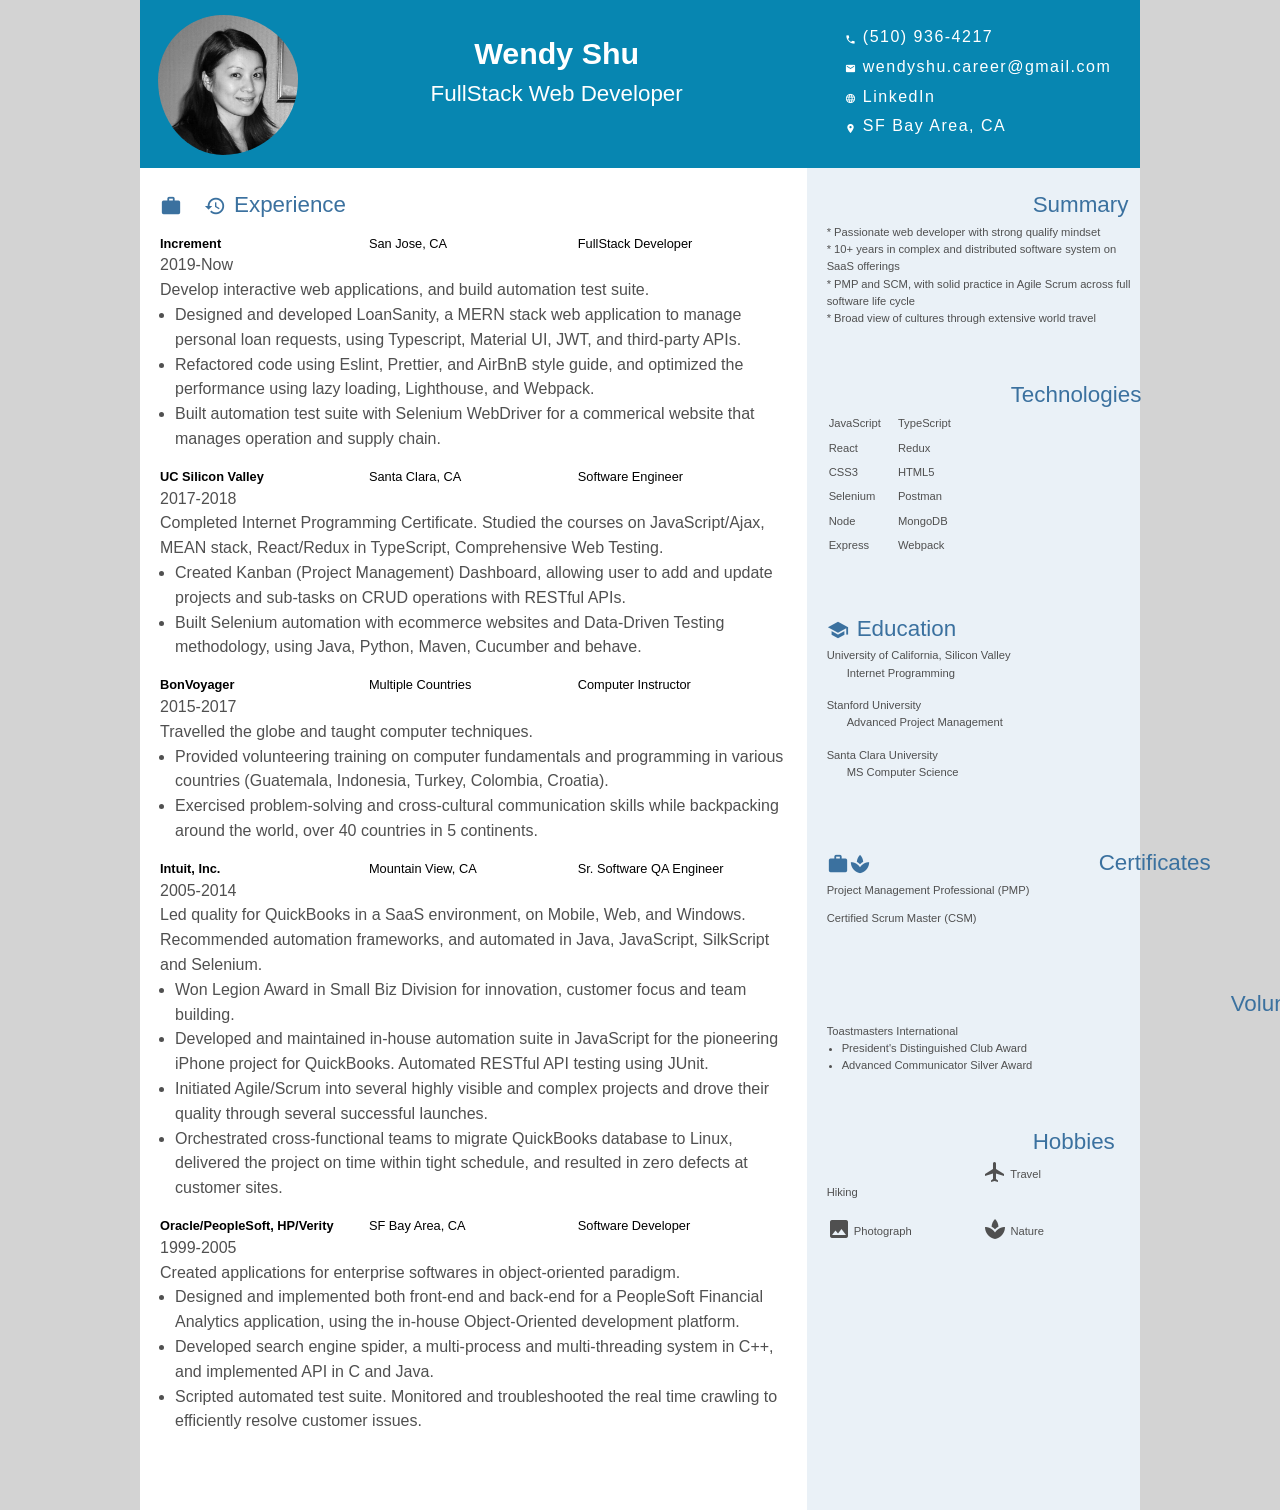
<file: index.html>
<!DOCTYPE html>
<html lang="en">
  <head>
    <meta charset="UTF-8" />
    <meta http-equiv="X-UA-Compatible" content="IE=edge" />
    <meta name="viewport" content="width=device-width, initial-scale=1.0" />
     <link rel="stylesheet" href="https://fonts.googleapis.com/icon?family=Material+Icons">
    <link rel="stylesheet" href="style.css" />
    <title>Wendy Shu's Resume</title>
  </head>
  <body>
    <div class="container">
        <div class="topLeft">
            <img src="./WendyShu.jpeg" alt="Wendy Shu"/>
        </div>         

        <div class="topMiddle">
            <div class="title">
                <h1>Wendy Shu</h1>
                <h2>FullStack Web Developer</h2>              
            </div>
        </div>
        <div class="topRight">
                <div class="contactInfo">
                    <ul>
                        <li>
                            <span class="material-icons">
                                call
                                </span>
                            <span class="text">(510) 936-4217</span>
                        </li>
                        <li>
                            <span class="material-icons">
                                email
                            </span>
                            <span class="text">
                                <a href="mailto:wendyshu.career@gmail.com">
                                    wendyshu.career@gmail.com
                                </a>
                            </span>
                        </li>
                        <li>
                            <span class="material-icons">
                                language
                            </span>
                            <a href="https://www.linkedin.com/in/wshu/"; target="_blank">
                                <span class="text">LinkedIn</span></a>
                        </li>
                        <li>
                            <span class="material-icons">
                                location_on
                            </span>
                            <span class="text">SF Bay Area, CA</span>
                        </li>
                    </ul>
                </div>
        </div>
    <div class="left">
        <div class="experience">
            <h4>Experience</h4>
        </div>    
        <div>
            <ul>
                <li class="experience_card">                
                    <ul class="experience_card_title">
                        <li>
                            Increment               
                        </li>                  
                        <li>                       
                            San Jose, CA
                        </li>
                        <li>                      
                            FullStack Developer
                        </li>
                    </ul>
                    <p>2019-Now</p>
                    <P>Develop interactive web applications, and build automation test suite.</P>                    
                    <ul class="experience_card_detail">
                        <li>                        
                            Designed and developed LoanSanity, a MERN stack web application to manage personal loan requests, using Typescript, Material UI, JWT, and third-party APIs.
                        </li>
                        <li>
                           Refactored code using Eslint, Prettier, and AirBnB style guide, and optimized the performance using lazy loading, Lighthouse, and Webpack.
                        </li>
                        <li>
                            Built automation test suite with Selenium WebDriver for a commerical website that manages operation and supply chain.
                        </li>
                    </ul>                
                </li>
                 <li class="experience_card">                
                    <ul class="experience_card_title">
                        <li>                          
                            UC Silicon Valley            
                        </li>                  
                        <li>                       
                            Santa Clara, CA
                        </li>
                        <li>                      
                            Software Engineer
                        </li>
                    </ul>
                    <p>2017-2018</p>
                    <p>Completed Internet Programming Certificate. Studied the courses on JavaScript/Ajax, 
                        MEAN stack, React/Redux in TypeScript, Comprehensive Web Testing. </p>
                    <ul class="experience_card_detail">
                        <li>                        
                            Created Kanban (Project Management) Dashboard, allowing user to add and update projects and sub-tasks on CRUD operations with RESTful APIs.
                        </li>
                        <li>
                            Built Selenium automation with ecommerce websites and Data-Driven Testing methodology, using Java, Python, Maven, Cucumber and behave.
                        </li>
                    </ul>                
                </li>
                 <li class="experience_card">                
                    <ul class="experience_card_title">
                        <li>
                            BonVoyager              
                        </li>                  
                        <li>                       
                            Multiple Countries
                        </li>
                        <li>                      
                            Computer Instructor
                        </li>
                    </ul>
                    <p>2015-2017</p>
                    <p>Travelled the globe and taught computer techniques.</p>
                    <ul class="experience_card_detail">
                        <li>                        
                            Provided volunteering training on computer fundamentals and programming in various countries 
                            (Guatemala, Indonesia, Turkey, Colombia, Croatia).
                        </li>
                        <li>
                            Exercised problem-solving and cross-cultural communication skills while backpacking 
                            around the world, over 40 countries in 5 continents.
                        </li>
                    </ul>                
                </li>          
                <li class="experience_card">                
                    <ul class="experience_card_title">
                        <li>
                            Intuit, Inc.              
                        </li>                  
                        <li>                       
                            Mountain View, CA
                        </li>
                        <li>                      
                            Sr. Software QA Engineer
                        </li>
                    </ul>
                    <p>2005-2014</p>
                    <p>Led quality for QuickBooks in a SaaS environment, on Mobile, Web, and Windows. 
                        Recommended automation frameworks, and automated in Java, JavaScript, SilkScript and Selenium.</p>
                    <ul class="experience_card_detail">
                        <li>                        
                            Won Legion Award in Small Biz Division for innovation, customer focus and team building.
                        </li>
                        <li>
                          Developed and maintained in-house automation suite in JavaScript for the pioneering iPhone project 
                          for QuickBooks. Automated RESTful API testing using JUnit.
                        </li>
                        <li>
                             Initiated Agile/Scrum into several highly visible and complex projects and drove their quality through several successful launches.
                        </li>
                        <li>
                            Orchestrated cross-functional teams to migrate QuickBooks database to Linux, delivered the project on time within 
                            tight schedule, and resulted in zero defects at customer sites.
                        </li>
                    </ul>                
                </li>
                 <li class="experience_card">                
                    <ul class="experience_card_title">
                        <li>
                            Oracle/PeopleSoft,  HP/Verity              
                        </li>                  
                        <li>                       
                            SF Bay Area, CA
                        </li>
                        <li>                      
                            Software Developer
                        </li>
                    </ul>
                    <p>1999-2005</p>
                    <p>Created applications for enterprise softwares in object-oriented paradigm.</p>
                    <ul class="experience_card_detail">
                        <li>                        
                           Designed and implemented both front-end and back-end for a PeopleSoft Financial Analytics application, using the in-house Object-Oriented development platform.
                        </li>
                        <li>
                          Developed search engine spider, a multi-process and multi-threading system in C++, and implemented API in
C and Java.
                        </li>         
                        <li>
                          Scripted automated test suite. Monitored and troubleshooted the real time crawling to efficiently resolve customer issues.
                          
                        </li>             
                    </ul>                
                </li>
            </ul>        
        </div> 
    </div>  
    <div class="right">
        <div class="summary">
             <h4>Summary</h4>
             <p>* Passionate web developer with strong qualify mindset</p> 
             <p>* 10+ years in complex and distributed software system on SaaS offerings</p>  
             <p>* PMP and SCM, with solid practice in Agile Scrum across full software life cycle</p>  
             <p>* Broad view of cultures through extensive world travel</p>
        </div>
        <div class="technologies">
            <h4>Technologies</h4>
            <table>
                 <tr>
                    <td>JavaScript</td>
                    <td>TypeScript</td>                   
               </tr> 
                 <tr>
                    <td>React</td>
                    <td>Redux</td>
                  
               </tr>                 
                <tr>
                    <td>CSS3</td>
                    <td>HTML5</td>           
                                
               </tr> 
                 <tr>
                    <td>Selenium</td>
                    <td>Postman</td>                    
               </tr> 
               <tr>
                    <td>Node</td>
                    <td>MongoDB</td>
               </tr>
               <tr>
                    <td>Express</td>   
                    <td>Webpack</td> 
               </tr>
               <!--
                <tr>
                    <td>JavaScript</td>
                    <td>TypeScript</td>
               </tr> 
                 <tr>
                    <td>React</td>
                    <td>Redux</td>
               </tr> 
                 <tr>
                    <td>Node</td>
                    <td>Express</td>
               </tr> 
                 <tr>
                    <td>MongoDB</td>
                    <td>MySQL</td>
               </tr> 
                <tr>
                    <td>CSS3</td>
                    <td>HTML5</td>
               </tr> 
                 <tr>
                    <td>Webpack</td>
                    <td>Git</td>
               </tr> 
                 <tr>
                    <td>Selenium</td>
                    <td>Postman</td>
               </tr> 


               -->              
            </table>
         </div>
         <div class="education">
            <h4>Education</h4>
            <ul>
                <li>
                    <h5>University of California, Silicon Valley</h5>
                    <p class="program">Internet Programming</p>
                </li>
                <li>
                    <h5>Stanford University</h5>
                    <p class="program">Advanced Project Management</p>
                </li>
                <li>
                    <h5>Santa Clara University</h5>
                    <p class="program">MS Computer Science</p>
                </li>
            </ul>
         </div>
         <div class="certificate">
            <h4>Certificates</h4>
            <ul>
                <li>
                    <h5>Project Management Professional (PMP)</h5>
                </li>
                <li>
                    <h5>Certified Scrum Master (CSM)</h5>
                </li>
            </ul>
         </div>
          <div class="volunteer">
            <h4>Volunteer</h4>           
                <h5>Toastmasters International</h5>
                <ul>
                    <li>President's Distinguished Club Award</li>
                    <li>Advanced Communicator Silver Award </li>
                </ul>                                           
            </ul>
         </div>
         <div class="hobbies">
              <h4>Hobbies</h4>
                <ul>
                    <li>
                        <span class="material-icons">
                            hiking
                        </span>
                        Hiking
                    </li>                  
                    <li>
                        <span class="material-icons">
                            flight
                        </span>
                        Travel
                    </li>
                    <li>
                        <span class="material-icons">
                            image
                        </span>
                        Photograph
                    </li>
                   <li>
                        <span class="material-icons" style="vertical-align:-6px;">
                            spa
                        </span>
                        Nature
                    </li>                    
                </ul>
         </div>
      </div>
    </div>
  </body>
</html>
</file>
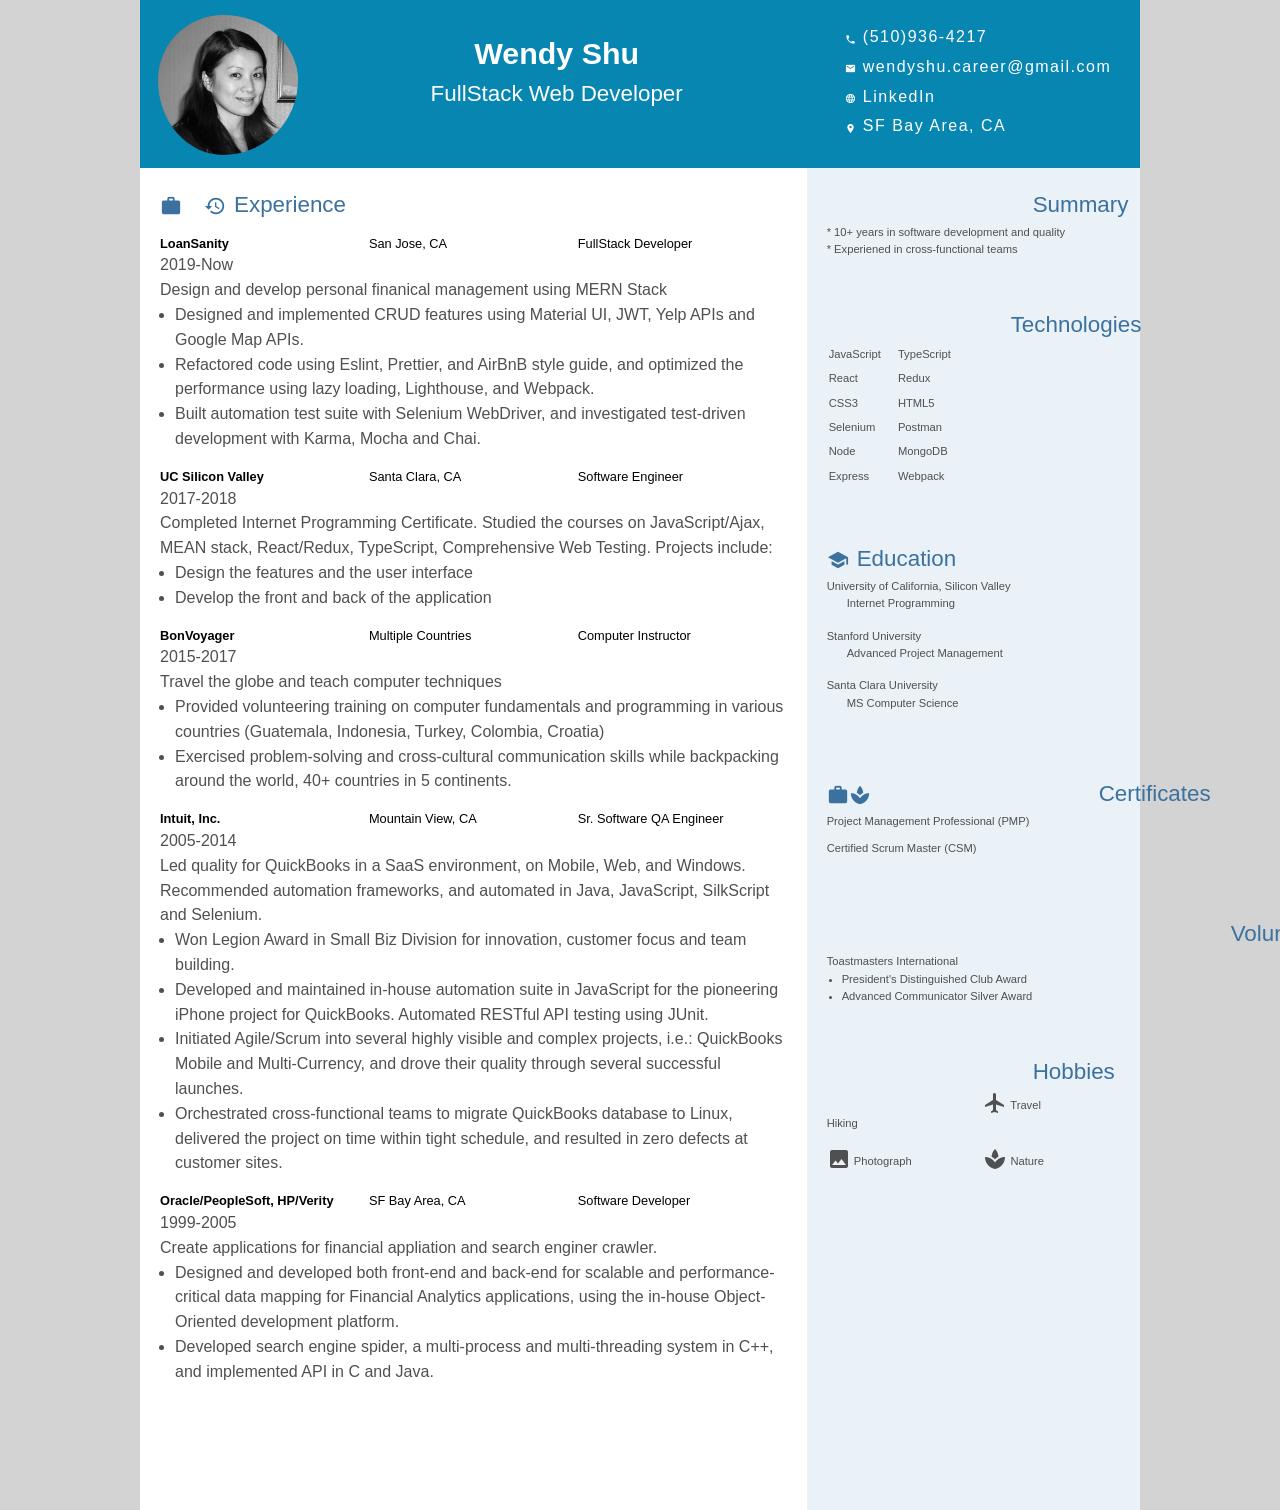
<file: index_old.html>
<!DOCTYPE html>
<html lang="en">
  <head>
    <meta charset="UTF-8" />
    <meta http-equiv="X-UA-Compatible" content="IE=edge" />
    <meta name="viewport" content="width=device-width, initial-scale=1.0" />
     <link rel="stylesheet" href="https://fonts.googleapis.com/icon?family=Material+Icons">
    <link rel="stylesheet" href="style.css" />
    <title>Wendy Shu's Resume</title>
  </head>
  <body>
    <div class="container">
        <div class="topLeft">
            <img src="./WendyShu.jpeg" alt="Wendy Shu"/>
        </div>         

        <div class="topMiddle">
            <div class="title">
                <h1>Wendy Shu</h1>
                <h2>FullStack Web Developer</h2>              
            </div>
        </div>
        <div class="topRight">
                <div class="contactInfo">
                    <ul>
                        <li>
                            <span class="material-icons">
                                call
                                </span>
                            <span class="text">(510)936-4217</span>
                        </li>
                        <li>
                            <span class="material-icons">
                                email
                            </span>
                            <span class="text">
                                <a href="mailto:wendyshu.career@gmail.com">
                                    wendyshu.career@gmail.com
                                </a>
                            </span>
                        </li>
                        <li>
                            <span class="material-icons">
                                language
                            </span>
                            <a href="https://www.linkedin.com/in/wshu/"; target="_blank">
                                <span class="text">LinkedIn</span></a>
                        </li>
                        <li>
                            <span class="material-icons">
                                location_on
                            </span>
                            <span class="text">SF Bay Area, CA</span>
                        </li>
                    </ul>
                </div>
        </div>
    <div class="left">
        <div class="experience">
            <h4>Experience</h4>
        </div>    
        <div>
            <ul>
                <li class="experience_card">                
                    <ul class="experience_card_title">
                        <li>
                            LoanSanity               
                        </li>                  
                        <li>                       
                            San Jose, CA
                        </li>
                        <li>                      
                            FullStack Developer
                        </li>
                    </ul>
                    <p>2019-Now</p>
                    <p>Design and develop personal finanical management using MERN Stack</p>
                    <ul class="experience_card_detail">
                        <li>                        
                            Designed and implemented CRUD features using Material UI, JWT, Yelp APIs and Google Map APIs.
                        </li>
                        <li>
                           Refactored code using Eslint, Prettier, and AirBnB style guide, and optimized the performance using lazy loading, Lighthouse, and Webpack.
                        </li>
                        <li>
                            Built automation test suite with Selenium WebDriver, and investigated test-driven development with Karma, Mocha and Chai.
                        </li>
                    </ul>                
                </li>
                 <li class="experience_card">                
                    <ul class="experience_card_title">
                        <li>                          
                            UC Silicon Valley            
                        </li>                  
                        <li>                       
                            Santa Clara, CA
                        </li>
                        <li>                      
                            Software Engineer
                        </li>
                    </ul>
                    <p>2017-2018</p>
                    <p>Completed Internet Programming Certificate. Studied the courses on JavaScript/Ajax, 
                        MEAN stack, React/Redux, TypeScript, Comprehensive Web Testing. Projects include:</p>
                    <ul class="experience_card_detail">
                        <li>                        
                            Design the features and the user interface
                        </li>
                        <li>
                            Develop the front and back of the application
                        </li>
                    </ul>                
                </li>
                 <li class="experience_card">                
                    <ul class="experience_card_title">
                        <li>
                            BonVoyager              
                        </li>                  
                        <li>                       
                            Multiple Countries
                        </li>
                        <li>                      
                            Computer Instructor
                        </li>
                    </ul>
                    <p>2015-2017</p>
                    <p>Travel the globe and teach computer techniques</p>
                    <ul class="experience_card_detail">
                        <li>                        
                            Provided volunteering training on computer fundamentals and programming in various countries 
                            (Guatemala, Indonesia, Turkey, Colombia, Croatia)
                        </li>
                        <li>
                            Exercised problem-solving and cross-cultural communication skills while backpacking 
                            around the world, 40+ countries in 5 continents.
                        </li>
                    </ul>                
                </li>          
                <li class="experience_card">                
                    <ul class="experience_card_title">
                        <li>
                            Intuit, Inc.              
                        </li>                  
                        <li>                       
                            Mountain View, CA
                        </li>
                        <li>                      
                            Sr. Software QA Engineer
                        </li>
                    </ul>
                    <p>2005-2014</p>
                    <p>Led quality for QuickBooks in a SaaS environment, on Mobile, Web, and Windows. 
                        Recommended automation frameworks, and automated in Java, JavaScript, SilkScript and Selenium.</p>
                    <ul class="experience_card_detail">
                        <li>                        
                            Won Legion Award in Small Biz Division for innovation, customer focus and team building.
                        </li>
                        <li>
                          Developed and maintained in-house automation suite in JavaScript for the pioneering iPhone project 
                          for QuickBooks. Automated RESTful API testing using JUnit.
                        </li>
                        <li>
                             Initiated Agile/Scrum into several highly visible and complex projects, i.e.: QuickBooks Mobile and Multi-Currency, 
                             and drove their quality through several successful launches.
                        </li>
                        <li>
                            Orchestrated cross-functional teams to migrate QuickBooks database to Linux, delivered the project on time within 
                            tight schedule, and resulted in zero defects at customer sites.
                        </li>
                    </ul>                
                </li>
                 <li class="experience_card">                
                    <ul class="experience_card_title">
                        <li>
                            Oracle/PeopleSoft,  HP/Verity              
                        </li>                  
                        <li>                       
                            SF Bay Area, CA
                        </li>
                        <li>                      
                            Software Developer
                        </li>
                    </ul>
                    <p>1999-2005</p>
                    <p>Create applications for financial appliation and search enginer crawler.</p>
                    <ul class="experience_card_detail">
                        <li>                        
                           Designed and developed both front-end and back-end for scalable and performance-critical data mapping 
                        for Financial Analytics applications, using the in-house Object-Oriented development platform.
                        </li>
                        <li>
                          Developed search engine spider, a multi-process and multi-threading system in C++, and implemented API in
C and Java. 
                        </li>                      
                    </ul>                
                </li>
            </ul>        
        </div> 
    </div>  
    <div class="right">
        <div class="summary">
             <h4>Summary</h4>
             <p>* 10+ years in software development and quality</p>  
             <p>* Experiened in cross-functional teams</p>  
        </div>
        <div class="technologies">
            <h4>Technologies</h4>
            <table>
                 <tr>
                    <td>JavaScript</td>
                    <td>TypeScript</td>                   
               </tr> 
                 <tr>
                    <td>React</td>
                    <td>Redux</td>
                  
               </tr>                 
                <tr>
                    <td>CSS3</td>
                    <td>HTML5</td>           
                                
               </tr> 
                 <tr>
                    <td>Selenium</td>
                    <td>Postman</td>                    
               </tr> 
               <tr>
                    <td>Node</td>
                    <td>MongoDB</td>
               </tr>
               <tr>
                    <td>Express</td>   
                    <td>Webpack</td> 
               </tr>
               <!--
                <tr>
                    <td>JavaScript</td>
                    <td>TypeScript</td>
               </tr> 
                 <tr>
                    <td>React</td>
                    <td>Redux</td>
               </tr> 
                 <tr>
                    <td>Node</td>
                    <td>Express</td>
               </tr> 
                 <tr>
                    <td>MongoDB</td>
                    <td>MySQL</td>
               </tr> 
                <tr>
                    <td>CSS3</td>
                    <td>HTML5</td>
               </tr> 
                 <tr>
                    <td>Webpack</td>
                    <td>Git</td>
               </tr> 
                 <tr>
                    <td>Selenium</td>
                    <td>Postman</td>
               </tr> 


               -->              
            </table>
         </div>
         <div class="education">
            <h4>Education</h4>
            <ul>
                <li>
                    <h5>University of California, Silicon Valley</h5>
                    <p class="program">Internet Programming</p>
                </li>
                <li>
                    <h5>Stanford University</h5>
                    <p class="program">Advanced Project Management</p>
                </li>
                <li>
                    <h5>Santa Clara University</h5>
                    <p class="program">MS Computer Science</p>
                </li>
            </ul>
         </div>
         <div class="certificate">
            <h4>Certificates</h4>
            <ul>
                <li>
                    <h5>Project Management Professional (PMP)</h5>
                </li>
                <li>
                    <h5>Certified Scrum Master (CSM)</h5>
                </li>
            </ul>
         </div>
          <div class="volunteer">
            <h4>Volunteer</h4>           
                <h5>Toastmasters International</h5>
                <ul>
                    <li>President's Distinguished Club Award</li>
                    <li>Advanced Communicator Silver Award </li>
                </ul>                                           
            </ul>
         </div>
         <div class="hobbies">
              <h4>Hobbies</h4>
                <ul>
                    <li>
                        <span class="material-icons">
                            hiking
                        </span>
                        Hiking
                    </li>                  
                    <li>
                        <span class="material-icons">
                            flight
                        </span>
                        Travel
                    </li>
                    <li>
                        <span class="material-icons">
                            image
                        </span>
                        Photograph
                    </li>
                   <li>
                        <span class="material-icons" style="vertical-align:-6px;">
                            spa
                        </span>
                        Nature
                    </li>                    
                </ul>
         </div>
      </div>
    </div>
  </body>
</html>
</file>
<file: style.css>
* {
  margin: 0;
  padding: 0;
  box-sizing: border-box;
}

* ul {
  list-style-type: none;
}

body {
  background-color: lightgrey;
  font-family: "arial", sans-serif;
  line-height: 1.55;
  font-size: 16px;
}

.container {
  margin: 0 auto;
  width: 100%;
  grid-template-columns: repeat(6, 1fr);
  display: grid;
  grid-template-areas:
    "topLeft topLeft topLeft topLeft topLeft topLeft"
    "topMiddle topMiddle topMiddle topMiddle topMiddle topMiddle"
    "topRight topRight topRight topRight topRight topRight"
    "right right right right right right"
    "left left left left left left";
}

@media print, screen and (min-width: 760px) {
  .container {
    margin: 0 auto;
    width: 100%;
    max-width: 1000px;

    grid-template-columns: repeat(6, 1fr);
    display: grid;
    grid-template-areas:
      "topLeft topMiddle topMiddle topMiddle topRight topRight"
      "left left left left right right";
    grid-template-rows: 1fr 8fr;
  }
}

.topLeft,
.topMiddle,
.topRight {
  background-color: rgb(7, 134, 177);
  color: white;
  text-align: center;
}

.left,
.right {
  color: #505050;
}

.topLeft {
  grid-area: topLeft;
}

.topMiddle {
  grid-area: topMiddle;
}

.topRight {
  grid-area: topRight;
  padding-left: 10px;
}

.left {
  grid-area: left;
  background-color: #fff;
}

.right {
  grid-area: right;
  padding-left: 20px;
  background-color: #eaf1f7;
}

.topLeft img {
  border-radius: 50%;
  width: 150px;
  height: auto;
  object-fit: contain;
  padding-left: 10px;
  padding-top: 15px;
  padding-bottom: 5px;
}

.title {
  padding-top: 30px;
}

.contactInfo {
  margin-top: 25px;
  margin-bottom: 10px;
  display: inline-block;
}

.contactInfo ul li {
  text-align: left;
  margin-bottom: 5px;
}

.contactInfo .material-icons {
  padding-right: 2px;
  font-size: 0.7rem;
  vertical-align: -2.6px;
}

.contactInfo .text {
  top: 10px;
  letter-spacing: 1.5px;
}

.contactInfo a {
  color: #fff;
  text-decoration: none;
}

.contactInfo a:link,
a:visited,
a:hover,
a:active {
  color: #fff;
  text-decoration: none;
}

.title h1 {
  font-weight: 600;
  font-size: 1.9rem;
}

.title h2 {
  font-weight: 500;
  font-size: 1.4rem;
}

.right {
  text-align: left;
}

.right div {
  padding-bottom: 15px;
  margin-bottom: 15px;
}

.right div h4 {
  font-size: 1.4rem;
  font-weight: 500;
  padding-top: 20px;
  color: #3b719f;
}

.summary p {
  font-size: 0.7rem;
}

.summary h4:before {
  font-family: "Material Icons";
  content: "summarize";
  padding-right: 8px;
  vertical-align: -5px;
}

.technologies h4:before {
  font-family: "Material Icons";
  content: "terminal";
  padding-right: 8px;
  vertical-align: -5px;
}

.technologies td {
  font-size: 0.7rem;
  padding-right: 15px;
  padding-bottom: 5px;
}

.education h4:before {
  font-family: "Material Icons";
  content: "school";
  padding-right: 8px;
  vertical-align: -5px;
}

.education h4 {
  right: 6px;
}
.education li {
  padding-bottom: 15px;
}

h5 {
  font-size: 0.7rem;
  font-weight: 500;
}

.program {
  font-size: 0.7rem;
  padding-left: 20px;
}

.certificate h4:before {
  font-family: "Material Icons";
  content: "workspace_premium";
  padding-right: 8px;
  vertical-align: -5px;
}

.certificate ul li {
  padding-bottom: 10px;
}

.hobbies h4:before {
  font-family: "Material Icons";
  content: "interests";
  padding-right: 8px;
  vertical-align: -5px;
}

.hobbies ul {
  display: grid;
  grid-template-columns: repeat(2, 1fr);
  grid-row-gap: 15px;
}

.hobbies li {
  font-size: 0.7rem;
}

.hobbies .material-icons {
  vertical-align: -6px;
}

.left div {
  margin-left: 20px;
  margin-right: 20px;
}

.experience h4:before {
  font-family: "Material Icons";
  content: "work_history";
  padding-right: 8px;
  vertical-align: -5px;
}
.experience h4 {
  font-weight: 400;
  padding-bottom: 10px;
  margin-top: 20px;
  font-size: 1.4rem;
  color: #3b719f;
}

.experience_card {
  margin-bottom: 15px;
}

.experience_card_title {
  display: grid;
  grid-template-columns: repeat(3, 1fr);
  font-size: 0.8rem;
  color: rgb(0, 0, 0);
}

.experience_card_title li:first-child {
  font-weight: 600;
}

.experience_card_detail {
  list-style-type: disc;
  padding-left: 15px;
}

.volunteer h4:before {
  font-family: "Material Icons";
  content: "volunteer_activism";
  padding-right: 8px;
  vertical-align: -5px;
}
.volunteer ul {
  list-style-type: disc;
  padding-left: 15px;
}

.volunteer ul li {
  font-size: 0.7rem;
}
</file>
